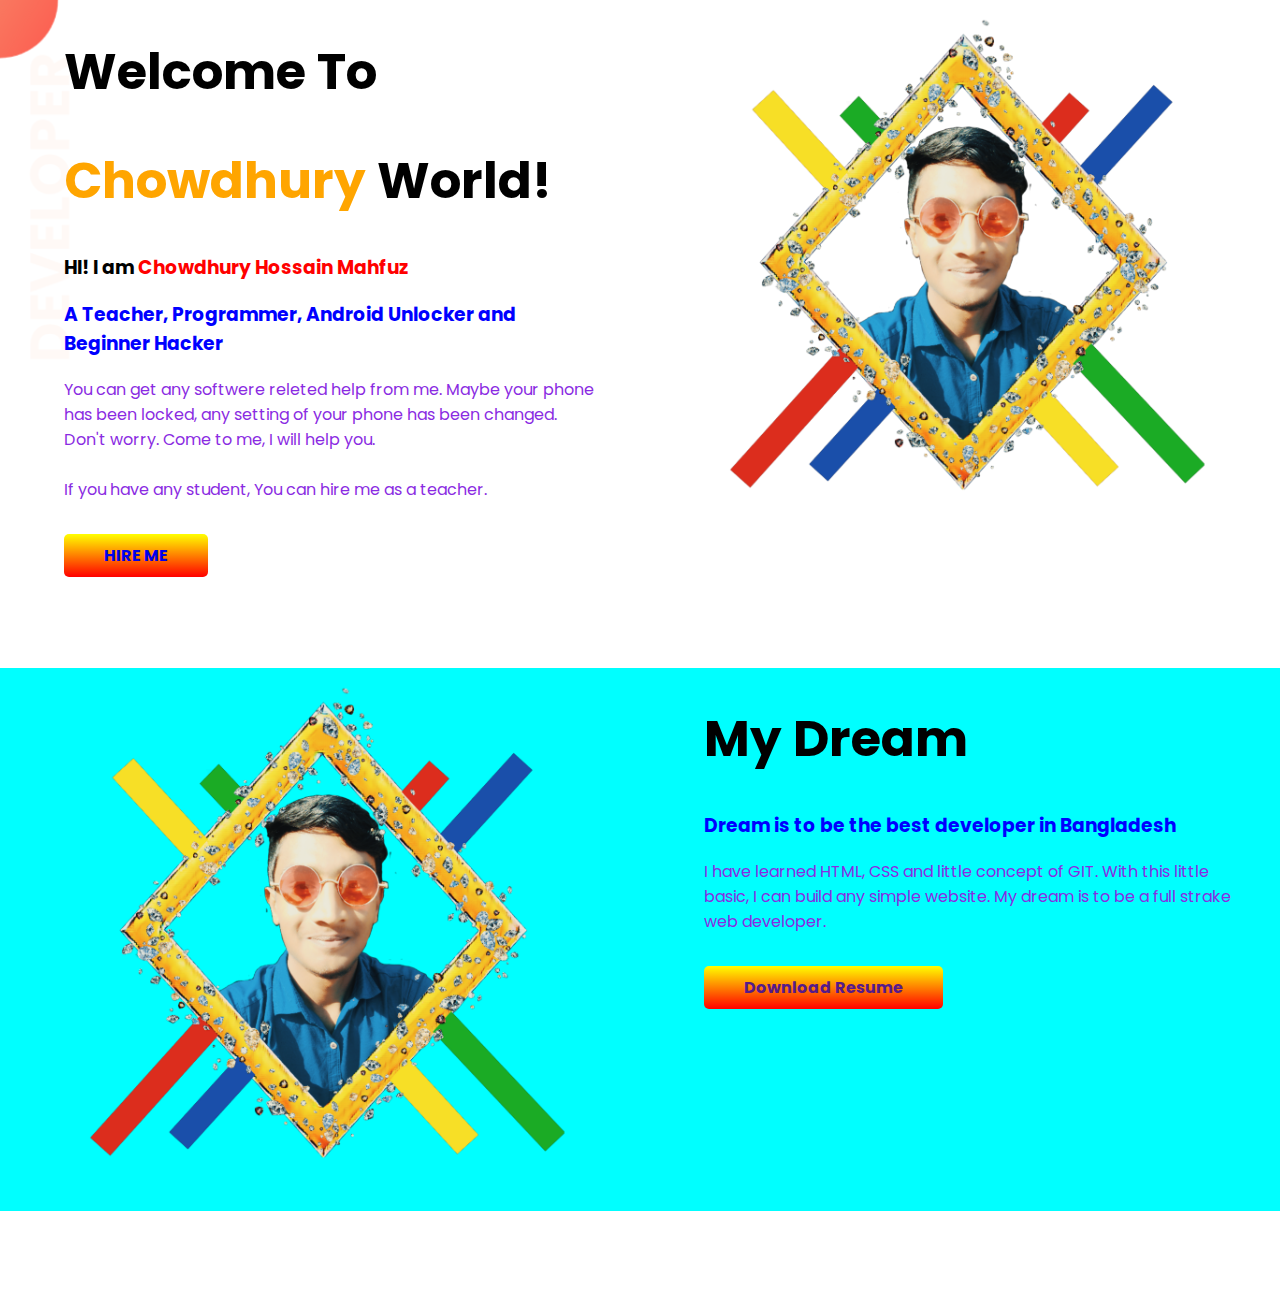
<file: index.html>
<!DOCTYPE html>
<html lang="en">

<head>
    <meta charset="UTF-8">
    <meta http-equiv="X-UA-Compatible" content="IE=edge">
    <meta name="viewport" content="width=device-width, initial-scale=1.0">
    <title>Chowdhury Portfolio</title>
    <link rel="preconnect" href="https://fonts.googleapis.com">
    <link rel="preconnect" href="https://fonts.gstatic.com" crossorigin>
    <link href="https://fonts.googleapis.com/css2?family=Poppins&display=swap" rel="stylesheet">
    <link rel="stylesheet" href="style.css">

</head>

<body>
    <section class="top-banner">
        <div class="half-width">
            <h1>Welcome To</h1>
            <h1><span class="orange-color">Chowdhury</span> World!</h1>
            <h3>HI! I am <span class="red-color">Chowdhury Hossain Mahfuz</span>
                <h3 class="blue">A Teacher, Programmer, Android Unlocker and Beginner Hacker
                </h3>
                <p>
                    You can get any softwere releted help from me. Maybe your phone has been locked, any setting of your
                    phone has been changed. Don't worry. Come to me, I will help you. <br><br>
                    If you have any student, You can hire me as a teacher.
                </p><br>
                <a class="link-button" target="_blank" href="https://www.facebook.com/mdmahfuz.hossain.73/">HIRE ME</a>
        </div>
        <div class="half-width">
            <img src="images/PicsArt_01-29-04.05.40.png" alt="">
        </div>
    </section>
    <section class="my-dream">
        <div class="half-width">
            <img src="images/PicsArt_01-29-04.05.40.png" alt="">
        </div>
        <div class="half-width">
            <h1>
                My Dream
            </h1>
            <h3 class="blue">
                Dream is to be the best developer in Bangladesh
            </h3>
            <p>
                I have learned HTML, CSS and little concept of GIT. With this little basic, I can build any simple
                website. My dream is to be a full strake web developer.
            </p><br>
            <a class="link-button" target="_blank" href="">Download Resume</a>
        </div>

    </section>
</body>

</html>
</file>
<file: style.css>
body {
    font-family: 'Poppins', sans-serif;
    margin: 0%;
}

h1 {
    font-size: 50px;
}

.orange-color {
    color: orange;
}

.red-color {
    color: red;
}

.blue {
    color: blue;
}

p {
    color: blueviolet;
}

section {
    display: flex;
    margin-bottom: 100px;
}

.half-width {
    width: 50%;
    padding-left: 5%;
    margin-right: 40px;
}

.half-width img {
    width: 100%;
}

.link-button {
    text-decoration: none;
    background-image: linear-gradient(yellow, rgb(255, 0, 0));
    padding: 10px 40px;
    border-radius: 5px;
    columns: white;
    font-weight: 700;
    background-image: -moz-linear-gradient();
}

.top-banner {
    background-image: url(images/top-banner.png);
    background-repeat: no-repeat;
}

.my-dream {
    background-color: aqua;
}
</file>
